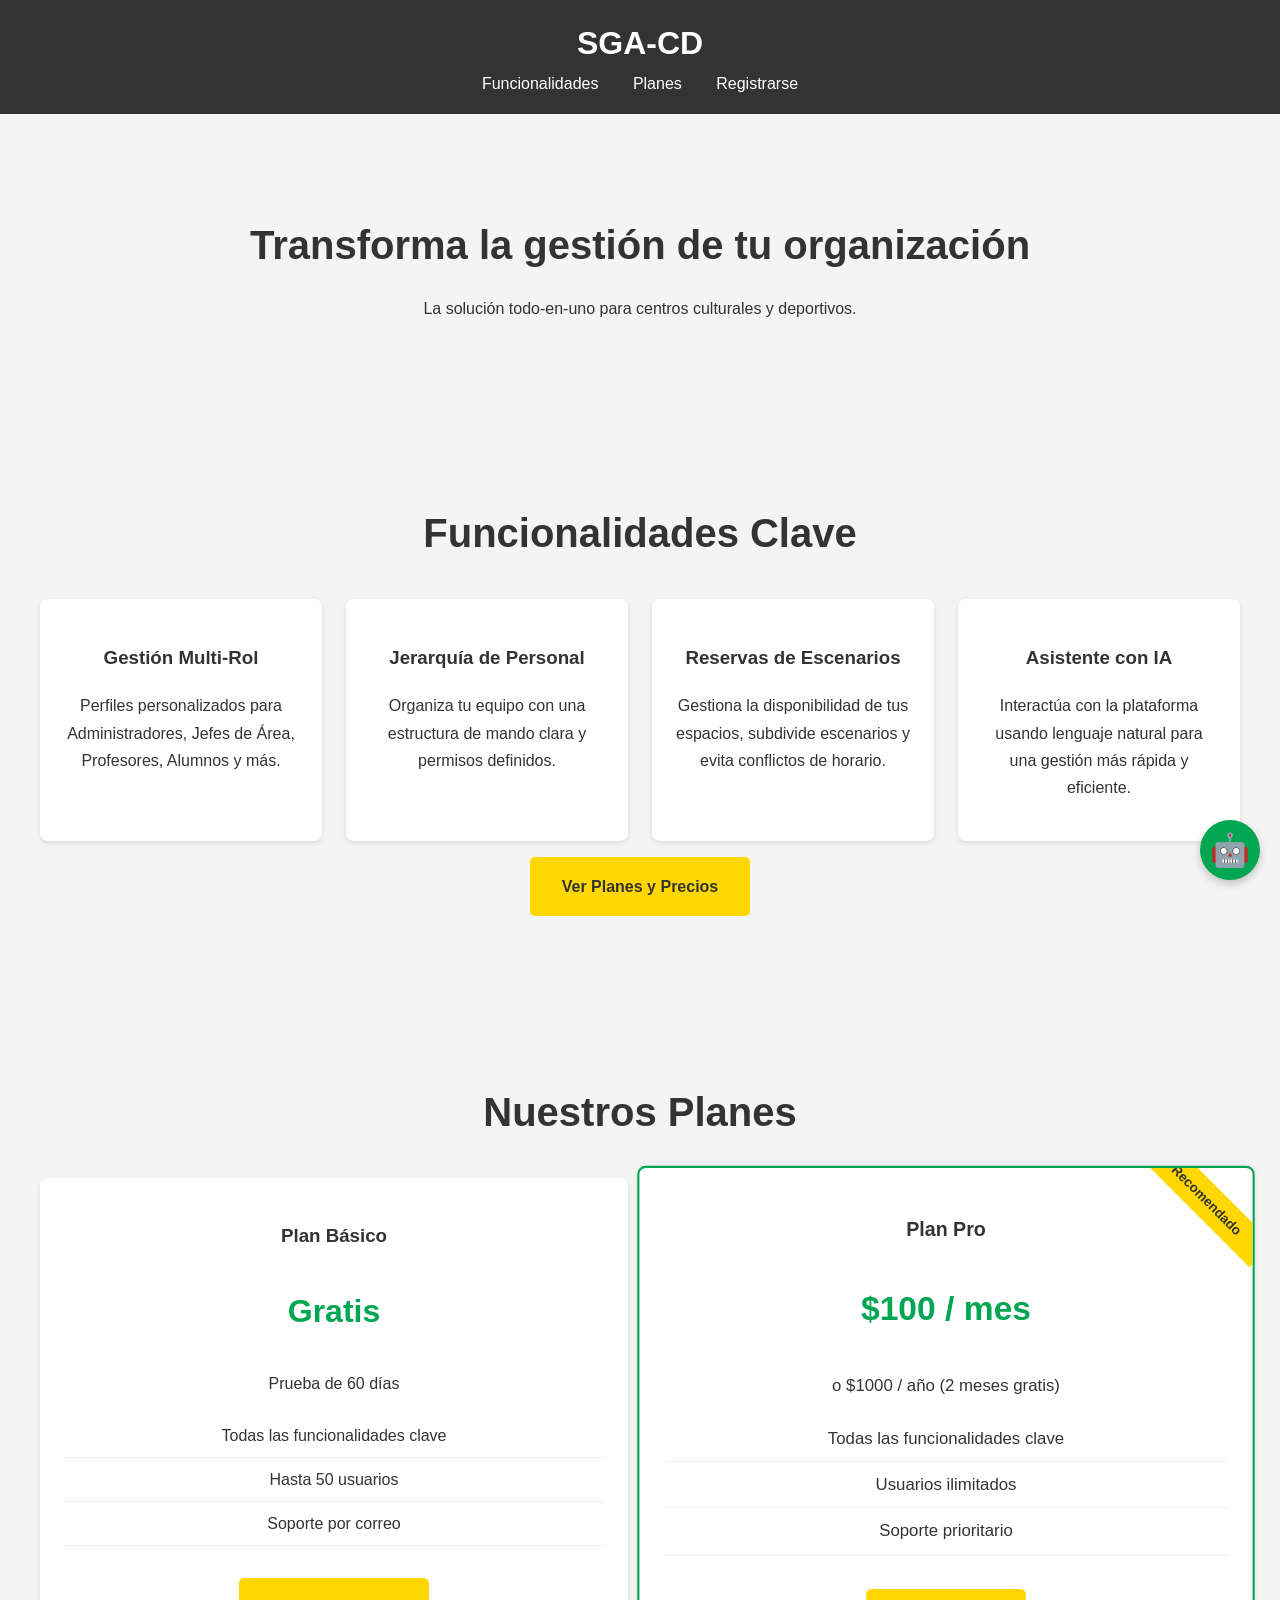
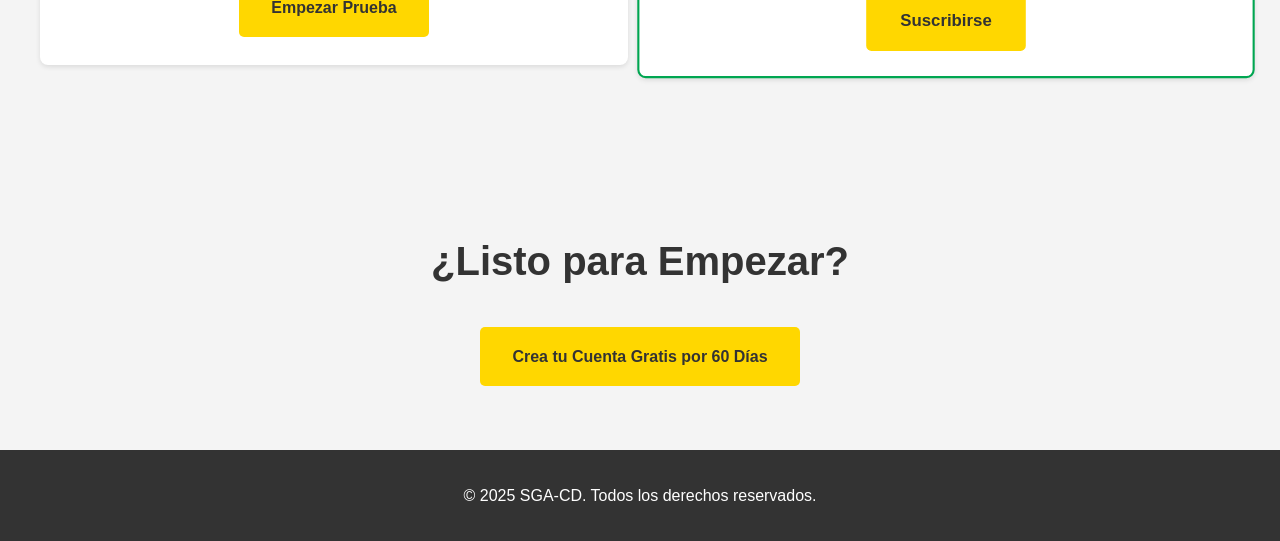
<file: website/index.html>
<!DOCTYPE html>
<html lang="es">
<head>
    <meta charset="UTF-8">
    <meta name="viewport" content="width=device-width, initial-scale=1.0">
    <title>SGA-CD: Sistema de Gestión Académica para formación cultural y deportivo</title>
    <link rel="stylesheet" href="css/style.css">
    <link rel="manifest" href="manifest.json">
    <meta name="theme-color" content="#00A651">
</head>
<body>

    <header>
        <h1>SGA-CD</h1>
        <nav>
            <a href="#funcionalidades">Funcionalidades</a>
            <a href="#planes">Planes</a>
            <a href="#registro">Registrarse</a>
        </nav>
    </header>

    <main>
        <!-- Sections will be added in the next step -->
        <section id="hero">
            <h2>Transforma la gestión de tu organización</h2>
            <p>La solución todo-en-uno para centros culturales y deportivos.</p>
        </section>

        <section id="funcionalidades">
            <h2>Funcionalidades Clave</h2>
            <div class="features-grid">
                <div class="feature-card">
                    <h3>Gestión Multi-Rol</h3>
                    <p>Perfiles personalizados para Administradores, Jefes de Área, Profesores, Alumnos y más.</p>
                </div>
                <div class="feature-card">
                    <h3>Jerarquía de Personal</h3>
                    <p>Organiza tu equipo con una estructura de mando clara y permisos definidos.</p>
                </div>
                <div class="feature-card">
                    <h3>Reservas de Escenarios</h3>
                    <p>Gestiona la disponibilidad de tus espacios, subdivide escenarios y evita conflictos de horario.</p>
                </div>
                <div class="feature-card">
                    <h3>Asistente con IA</h3>
                    <p>Interactúa con la plataforma usando lenguaje natural para una gestión más rápida y eficiente.</p>
                </div>
            </div>
            <a href="#planes" class="cta-button">Ver Planes y Precios</a>
        </section>

        <section id="planes">
            <h2>Nuestros Planes</h2>
            <div class="pricing-grid">
                <div class="plan-card">
                    <h3>Plan Básico</h3>
                    <p class="price">Gratis</p>
                    <p>Prueba de 60 días</p>
                    <ul>
                        <li>Todas las funcionalidades clave</li>
                        <li>Hasta 50 usuarios</li>
                        <li>Soporte por correo</li>
                    </ul>
                    <a href="register.html" class="plan-button">Empezar Prueba</a>
                </div>
                <div class="plan-card recommended">
                    <div class="recommended-badge">Recomendado</div>
                    <h3>Plan Pro</h3>
                    <p class="price">$100 / mes</p>
                    <p>o $1000 / año (2 meses gratis)</p>
                    <ul>
                        <li>Todas las funcionalidades clave</li>
                        <li>Usuarios ilimitados</li>
                        <li>Soporte prioritario</li>
                    </ul>
                    <a href="register.html" class="plan-button">Suscribirse</a>
                </div>
            </div>
        </section>

        <section id="registro">
            <h2>¿Listo para Empezar?</h2>
            <a href="register.html" class="cta-button">Crea tu Cuenta Gratis por 60 Días</a>
        </section>
    </main>

    <footer>
        <p>&copy; 2025 SGA-CD. Todos los derechos reservados.</p>
    </footer>

    <!-- AI Sales Agent Widget -->
    <div id="ai-agent-widget">
        <button id="ai-agent-toggle">🤖</button>
        <div id="ai-agent-chatbox" class="hidden">
            <div id="chatbox-header">
                Asistente de Ventas
            </div>
            <div id="chatbox-messages">
                <!-- Messages will be appended here -->
            </div>
            <div id="chatbox-input-container">
                <input type="text" id="chatbox-input" placeholder="Pregunta algo...">
                <button id="chatbox-send">Enviar</button>
            </div>
        </div>
    </div>

    <script src="js/main.js"></script>
</body>
</html>
</file>
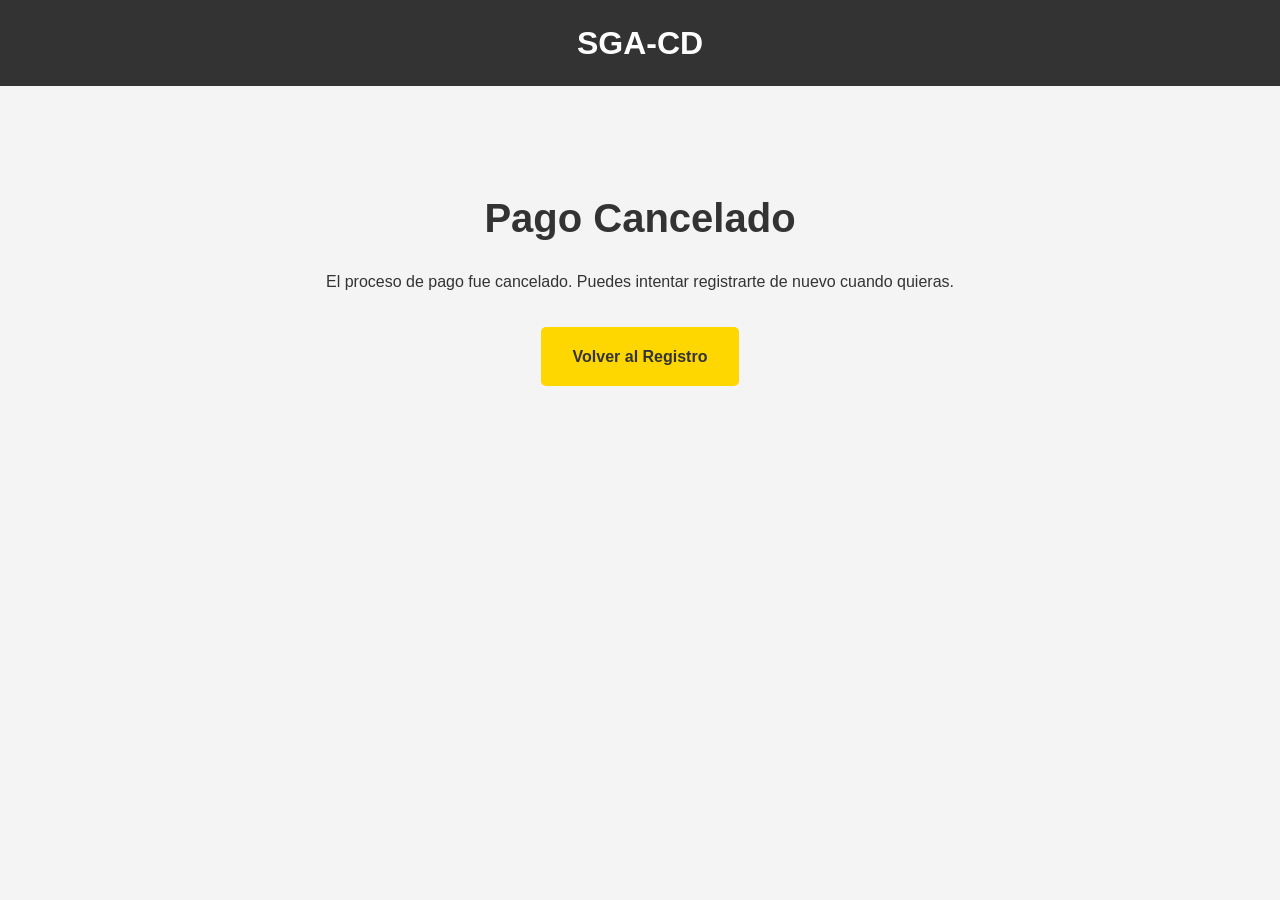
<file: website/payment_cancel.html>
<!DOCTYPE html>
<html lang="es">
<head>
    <meta charset="UTF-8">
    <title>Pago Cancelado</title>
    <link rel="stylesheet" href="css/style.css">
</head>
<body>
    <header><h1>SGA-CD</h1></header>
    <main>
        <section style="text-align: center; padding: 4rem;">
            <h2>Pago Cancelado</h2>
            <p>El proceso de pago fue cancelado. Puedes intentar registrarte de nuevo cuando quieras.</p>
            <a href="register.html" class="cta-button">Volver al Registro</a>
        </section>
    </main>
</body>
</html>
</file>
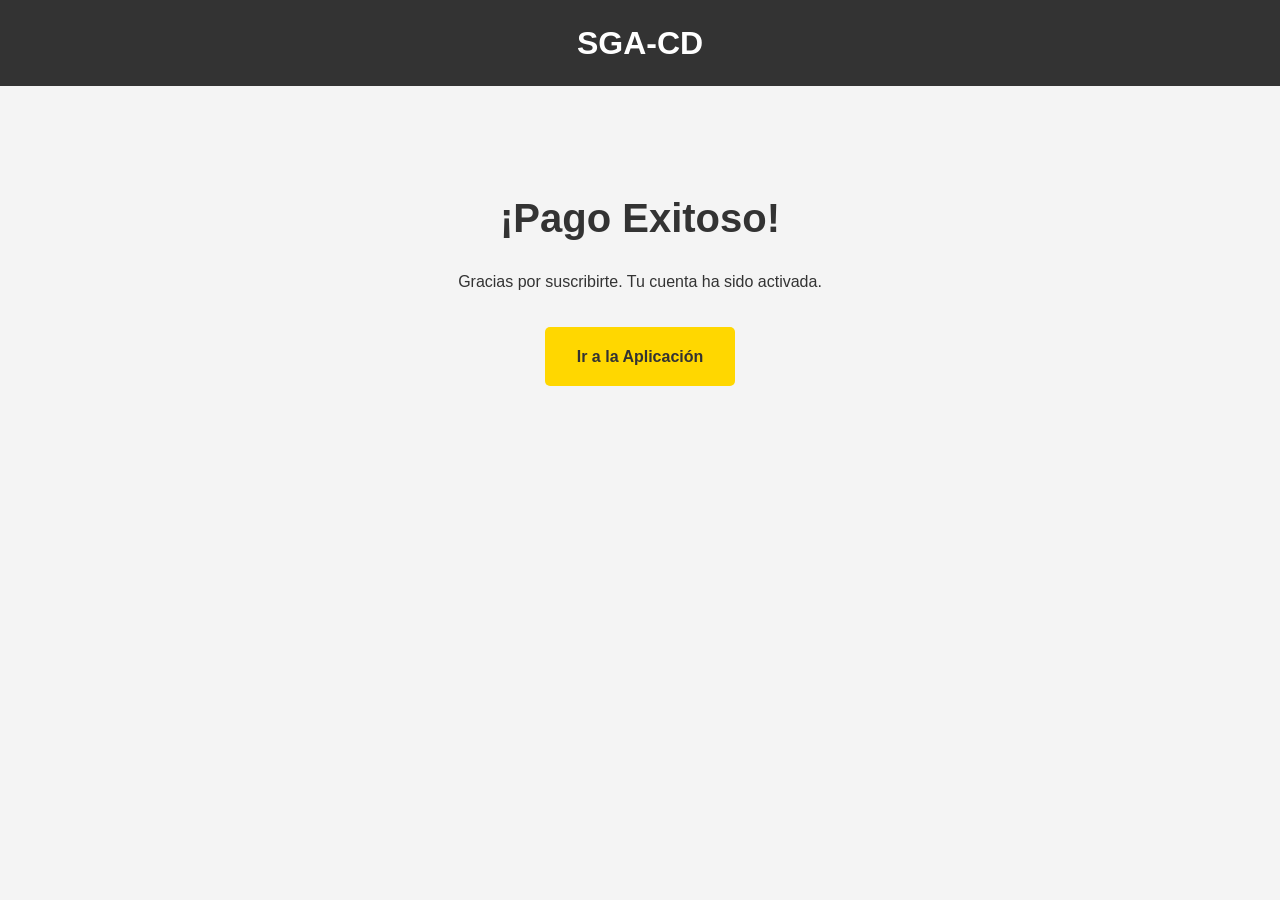
<file: website/payment_success.html>
<!DOCTYPE html>
<html lang="es">
<head>
    <meta charset="UTF-8">
    <title>Pago Exitoso</title>
    <link rel="stylesheet" href="css/style.css">
</head>
<body>
    <header><h1>SGA-CD</h1></header>
    <main>
        <section style="text-align: center; padding: 4rem;">
            <h2>¡Pago Exitoso!</h2>
            <p>Gracias por suscribirte. Tu cuenta ha sido activada.</p>
            <a href="/" class="cta-button">Ir a la Aplicación</a>
        </section>
    </main>
</body>
</html>
</file>
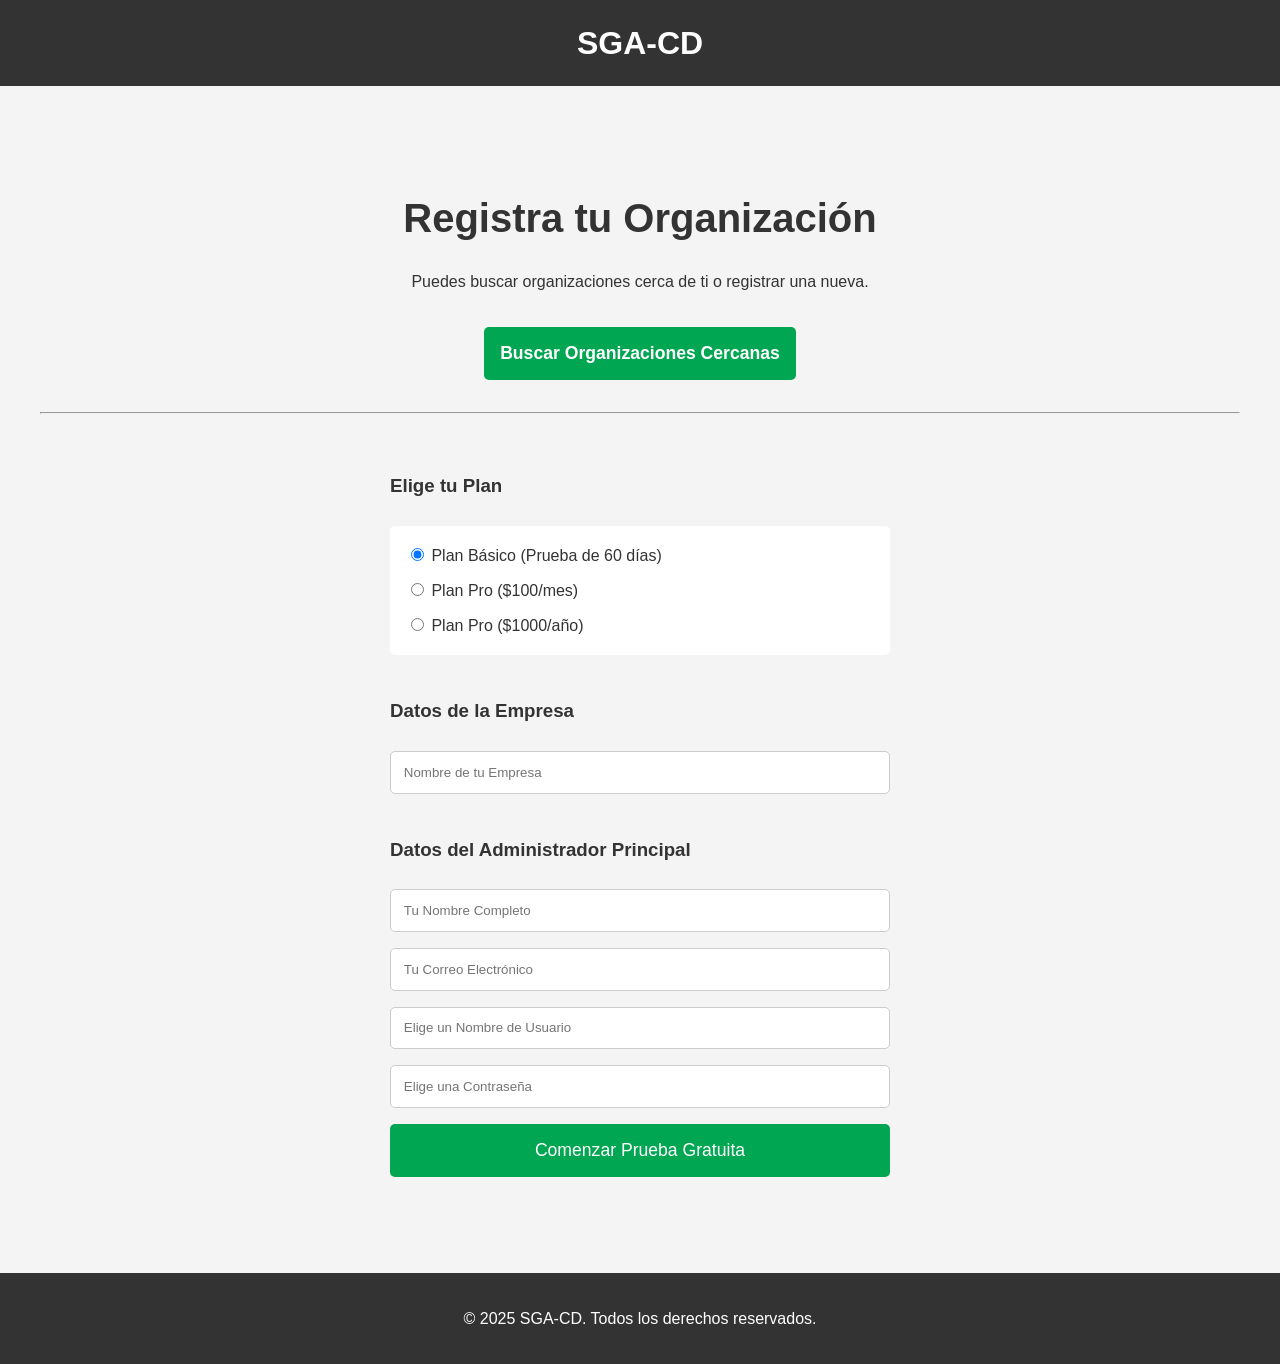
<file: website/register.html>
<!DOCTYPE html>
<html lang="es">
<head>
    <meta charset="UTF-8">
    <meta name="viewport" content="width=device-width, initial-scale=1.0">
    <title>Registro de Nueva Empresa - SGA-CD</title>
    <link rel="stylesheet" href="css/style.css">
    <link rel="manifest" href="manifest.json">
    <meta name="theme-color" content="#00A651">
</head>
<body>

    <header>
        <h1><a href="index.html" style="color:white; text-decoration:none;">SGA-CD</a></h1>
    </header>

    <main>
        <section id="registro-form">
            <h2>Registra tu Organización</h2>
            <p>Puedes buscar organizaciones cerca de ti o registrar una nueva.</p>

            <div id="geolocation-section">
                <button id="find-nearby-btn" class="cta-button">Buscar Organizaciones Cercanas</button>
                <div id="nearby-results"></div>
            </div>

            <hr style="margin: 2rem 0;">

            <form id="form-registro">
                <h3>Elige tu Plan</h3>
                <div class="plan-selection">
                    <label>
                        <input type="radio" name="plan" value="gratis" checked>
                        Plan Básico (Prueba de 60 días)
                    </label>
                    <label>
                        <input type="radio" name="plan" value="pro_mensual">
                        Plan Pro ($100/mes)
                    </label>
                    <label>
                        <input type="radio" name="plan" value="pro_anual">
                        Plan Pro ($1000/año)
                    </label>
                </div>

                <h3>Datos de la Empresa</h3>
                <input type="text" id="nombre_empresa" placeholder="Nombre de tu Empresa" required>

                <h3>Datos del Administrador Principal</h3>
                <input type="text" id="nombre_admin" placeholder="Tu Nombre Completo" required>
                <input type="email" id="correo_admin" placeholder="Tu Correo Electrónico" required>
                <input type="text" id="usuario_admin" placeholder="Elige un Nombre de Usuario" required>
                <input type="password" id="password_admin" placeholder="Elige una Contraseña" required>

                <div id="form-mensaje"></div>
                <button type="submit">Comenzar Prueba Gratuita</button>
            </form>
        </section>
    </main>

    <footer>
        <p>&copy; 2025 SGA-CD. Todos los derechos reservados.</p>
    </footer>

    <script src="js/register.js"></script>
</body>
</html>
</file>
<file: website/css/style.css>
/* General Body Styles */
body {
    font-family: 'Segoe UI', Roboto, Helvetica, Arial, sans-serif;
    line-height: 1.7;
    margin: 0;
    padding: 0;
    background-color: #f4f4f4;
    color: #333;
}

/* Header Styles */
header {
    background: #333;
    color: #fff;
    padding: 1rem 0;
    text-align: center;
    position: sticky;
    top: 0;
    z-index: 1000;
}

header h1 {
    margin: 0;
}

header nav a {
    color: #fff;
    text-decoration: none;
    padding: 0 15px;
}

/* Section Styles */
section {
    padding: 4rem 2rem;
    max-width: 1200px;
    margin: 0 auto;
    text-align: center;
}

section h2 {
    font-size: 2.5rem;
    margin-bottom: 1rem;
    color: #333;
}

/* Footer Styles */
footer {
    text-align: center;
    padding: 1rem 0;
    background: #333;
    color: #fff;
    position: relative;
    bottom: 0;
    width: 100%;
}

/* Responsive Design */
/* Grid Layout for Features and Plans */
.features-grid, .pricing-grid {
    display: grid;
    grid-template-columns: repeat(auto-fit, minmax(250px, 1fr));
    gap: 1.5rem;
    margin-top: 2rem;
}

.feature-card, .plan-card {
    background: #fff;
    padding: 1.5rem;
    opacity: 0;
    transform: translateY(20px);
    transition: opacity 0.6s ease-out, transform 0.6s ease-out;
    border-radius: 8px;
    box-shadow: 0 2px 5px rgba(0,0,0,0.1);
    transition: transform 0.3s ease;
}

.feature-card:hover, .plan-card:hover {
    transform: translateY(-5px);
}

.visible {
    opacity: 1;
    transform: translateY(0);
}

.plan-card .price {
    font-size: 2rem;
    font-weight: bold;
    color: #00A651; /* Using a theme color */
}

.plan-card ul {
    list-style: none;
    padding: 0;
}

.plan-card ul li {
    padding: 0.5rem 0;
    border-bottom: 1px solid #eee;
}

.plan-card.recommended {
    transform: scale(1.05);
    border: 2px solid #00A651;
    position: relative;
    overflow: hidden;
}

.recommended-badge {
    position: absolute;
    top: 15px;
    right: -30px;
    background: #FFD700;
    color: #333;
    padding: 5px 30px;
    transform: rotate(45deg);
    font-weight: bold;
    font-size: 0.8rem;
}

@media (max-width: 768px) {
    header nav {
        display: flex;
        flex-direction: column;
    }
    header nav a {
        padding: 5px 0;
    }
}

/* Tablet Breakpoint */
@media (max-width: 1024px) {
    .features-grid, .pricing-grid {
        grid-template-columns: repeat(auto-fit, minmax(300px, 1fr));
    }

    section h2 {
        font-size: 2.2rem;
    }
}

/* AI Agent Widget Styles */
#ai-agent-widget {
    position: fixed;
    bottom: 20px;
    right: 20px;
    z-index: 1001;
}

#ai-agent-toggle {
    background: #00A651;
    color: white;
    border: none;
    border-radius: 50%;
    width: 60px;
    height: 60px;
    font-size: 2rem;
    cursor: pointer;
    box-shadow: 0 4px 8px rgba(0,0,0,0.2);
}

#ai-agent-chatbox {
    width: 350px;
    height: 500px;
    background: white;
    border-radius: 10px;
    box-shadow: 0 4px 12px rgba(0,0,0,0.15);
    position: absolute;
    bottom: 80px;
    right: 0;
    display: flex;
    flex-direction: column;
    overflow: hidden;
}

#ai-agent-chatbox.hidden {
    display: none;
}

#chatbox-header {
    background: linear-gradient(90deg, #00A651, #007a3d);
    color: white;
    padding: 1rem;
    text-align: center;
    font-weight: bold;
    border-top-left-radius: 10px;
    border-top-right-radius: 10px;
}

#chatbox-messages {
    flex-grow: 1;
    padding: 1rem;
    overflow-y: auto;
    display: flex;
    flex-direction: column;
    gap: 12px;
    background-color: #f9f9f9;
}

.chat-message {
    padding: 12px 16px;
    border-radius: 18px;
    max-width: 80%;
    line-height: 1.5;
}

.user-message {
    background: #e9e9eb;
    color: #333;
    align-self: flex-end;
    border-bottom-right-radius: 4px;
}

.agent-message {
    background: #00A651;
    color: white;
    align-self: flex-start;
    border-bottom-left-radius: 4px;
}


#chatbox-input-container {
    display: flex;
    border-top: 1px solid #ddd;
    background: #fff;
}

#chatbox-input {
    flex-grow: 1;
    border: none;
    padding: 1rem;
    outline: none;
    font-size: 1rem;
}

#chatbox-input:focus {
    background: #f9f9f9;
}

#chatbox-send {
    background: #00A651;
    color: white;
    border: none;
    padding: 0 1.5rem;
    cursor: pointer;
    transition: background-color 0.3s ease;
}

#chatbox-send:hover {
    background: #007a3d;
}

/* Registration Form Styles */
#registro-form form {
    display: flex;
    flex-direction: column;
    max-width: 500px;
    margin: 2rem auto;
    gap: 1rem;
}

#registro-form input {
    padding: 0.8rem;
    border: 1px solid #ccc;
    border-radius: 5px;
}

#registro-form h3 {
    text-align: left;
    margin-top: 1.5rem;
    margin-bottom: 0.5rem;
}

.plan-selection {
    display: flex;
    flex-direction: column;
    gap: 0.5rem;
    background: #fff;
    padding: 1rem;
    border-radius: 5px;
    text-align: left;
}

.plan-selection label {
    cursor: pointer;
}

#registro-form button {
    padding: 1rem;
    background: #00A651;
    color: white;
    border: none;
    border-radius: 5px;
    cursor: pointer;
    font-size: 1.1rem;
}

#form-mensaje {
    padding: 1rem;
    border-radius: 5px;
    display: none; /* Hidden by default */
}
#form-mensaje.message-success {
    display: block;
    background-color: #dff0d8;
    color: #3c763d;
}
#form-mensaje.message-error {
    display: block;
    background-color: #f2dede;
    color: #a94442;
}
#form-mensaje.message-info {
    display: block;
    background-color: #d9edf7;
    color: #31708f;
}

/* Call to Action Button Styles */
.cta-button, .plan-button {
    display: inline-block;
    padding: 1rem 2rem;
    background: #FFD700; /* Gold color for contrast */
    color: #333;
    text-decoration: none;
    border-radius: 5px;
    font-weight: bold;
    margin-top: 1rem;
    transition: background-color 0.3s ease;
}

.cta-button:hover, .plan-button:hover {
    background: #f0c400;
}
</file>
